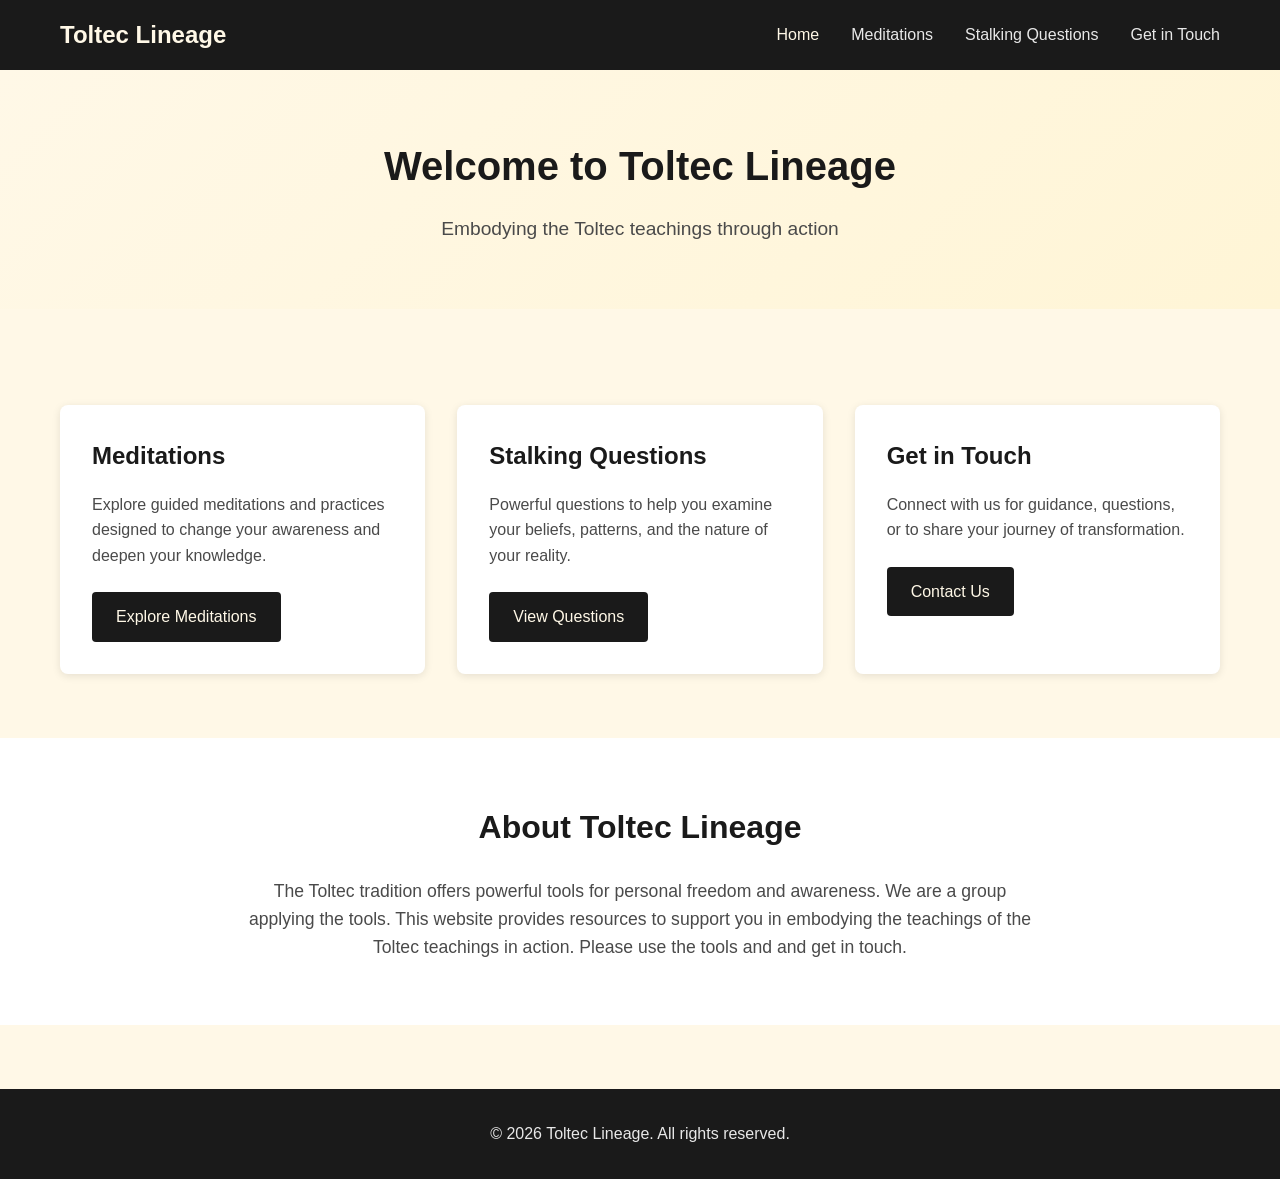
<file: index.html>
<!DOCTYPE html>
<html lang="en">
<head>
    <meta charset="UTF-8">
    <meta name="viewport" content="width=device-width, initial-scale=1.0">
    <title>Toltec Lineage - Home</title>
    <link rel="stylesheet" href="styles.css">
</head>
<body>
    <header>
        <nav class="navbar">
            <div class="nav-container">
                <h1 class="logo">Toltec Lineage</h1>
                <ul class="nav-menu">
                    <li><a href="index.html" class="active">Home</a></li>
                    <li><a href="meditations.html">Meditations</a></li>
                    <li><a href="stalking-questions.html">Stalking Questions</a></li>
                    <li><a href="contact.html">Get in Touch</a></li>
                </ul>
            </div>
        </nav>
    </header>

    <main>
        <section class="hero">
            <div class="container">
                <h2>Welcome to Toltec Lineage</h2>
                <p class="hero-text">Embodying the Toltec teachings through action</p>
            </div>
        </section>

        <section class="features">
            <div class="container">
                <div class="feature-grid">
                    <div class="feature-card">
                        <h3>Meditations</h3>
                        <p>Explore guided meditations and practices designed to change your awareness and deepen your knowledge.</p>
                        <a href="meditations.html" class="btn">Explore Meditations</a>
                    </div>
                    <div class="feature-card">
                        <h3>Stalking Questions</h3>
                        <p>Powerful questions to help you examine your beliefs, patterns, and the nature of your reality.</p>
                        <a href="stalking-questions.html" class="btn">View Questions</a>
                    </div>
                    <div class="feature-card">
                        <h3>Get in Touch</h3>
                        <p>Connect with us for guidance, questions, or to share your journey of transformation.</p>
                        <a href="contact.html" class="btn">Contact Us</a>
                    </div>
                </div>
            </div>
        </section>

        <section class="about">
            <div class="container">
                <h2>About Toltec Lineage</h2>
                <p>The Toltec tradition offers powerful tools for personal freedom and awareness. We are a group applying the tools. This website provides resources to support you in embodying the teachings of the Toltec teachings in action. Please use the tools and and get in touch.</p>
            </div>
        </section>
    </main>

    <footer>
        <div class="container">
            <p>&copy; 2026 Toltec Lineage. All rights reserved.</p>
        </div>
    </footer>
</body>
</html>
</file>
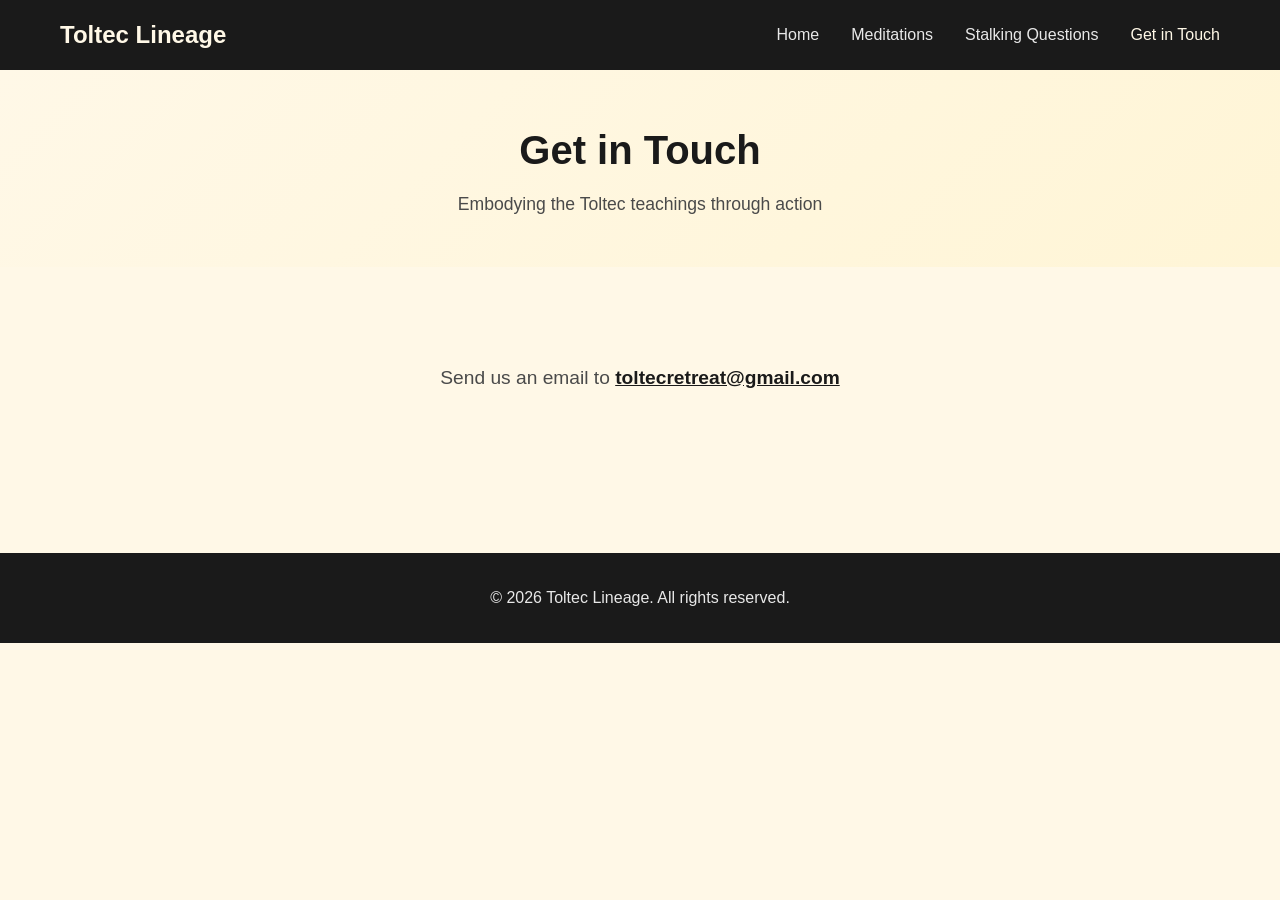
<file: contact.html>
<!DOCTYPE html>
<html lang="en">
<head>
    <meta charset="UTF-8">
    <meta name="viewport" content="width=device-width, initial-scale=1.0">
    <title>Toltec Lineage - Get in Touch</title>
    <link rel="stylesheet" href="styles.css">
</head>
<body>
    <header>
        <nav class="navbar">
            <div class="nav-container">
                <h1 class="logo">Toltec Lineage</h1>
                <ul class="nav-menu">
                    <li><a href="index.html">Home</a></li>
                    <li><a href="meditations.html">Meditations</a></li>
                    <li><a href="stalking-questions.html">Stalking Questions</a></li>
                    <li><a href="contact.html" class="active">Get in Touch</a></li>
                </ul>
            </div>
        </nav>
    </header>

    <main>
        <section class="page-header">
            <div class="container">
                <h2>Get in Touch</h2>
                <p class="subtitle">Embodying the Toltec teachings through action</p>
            </div>
        </section>

        <section class="content-section">
            <div class="container">
                <div style="text-align: center; padding: 3rem 0;">
                    <p style="font-size: 1.2rem; color: var(--dark-grey);">Send us an email to <a href="mailto:toltecretreat@gmail.com" style="color: var(--black); font-weight: 600;">toltecretreat@gmail.com</a></p>
                </div>
            </div>
        </section>
    </main>

    <footer>
        <div class="container">
            <p>&copy; 2026 Toltec Lineage. All rights reserved.</p>
        </div>
    </footer>

</body>
</html>
</file>
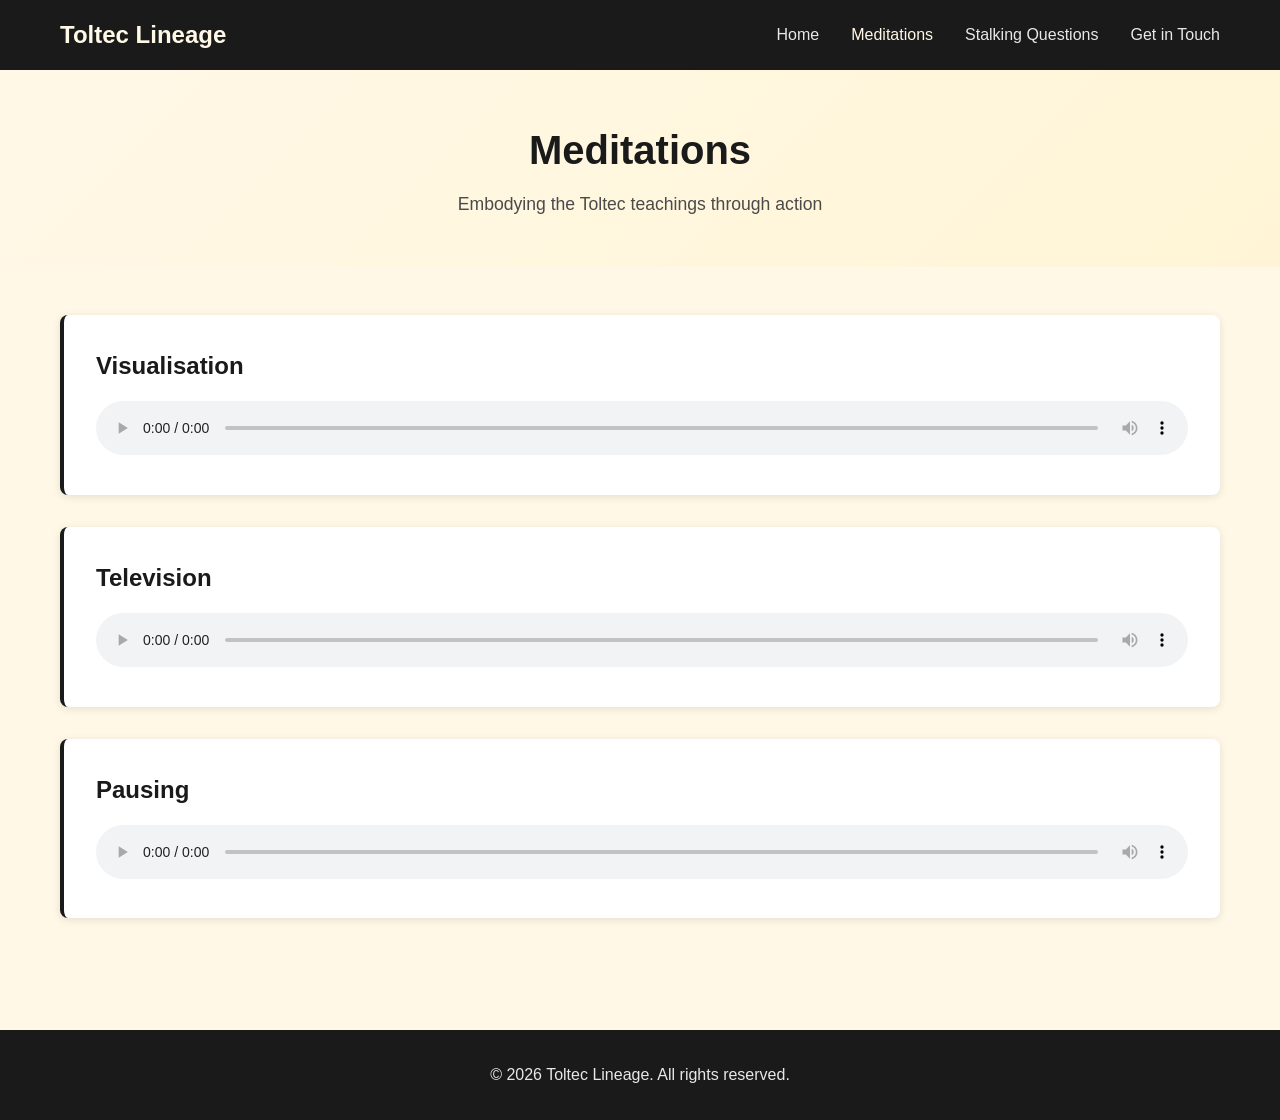
<file: meditations.html>
<!DOCTYPE html>
<html lang="en">
<head>
    <meta charset="UTF-8">
    <meta name="viewport" content="width=device-width, initial-scale=1.0">
    <title>Toltec Lineage - Meditations</title>
    <link rel="stylesheet" href="styles.css">
</head>
<body>
    <header>
        <nav class="navbar">
            <div class="nav-container">
                <h1 class="logo">Toltec Lineage</h1>
                <ul class="nav-menu">
                    <li><a href="index.html">Home</a></li>
                    <li><a href="meditations.html" class="active">Meditations</a></li>
                    <li><a href="stalking-questions.html">Stalking Questions</a></li>
                    <li><a href="contact.html">Get in Touch</a></li>
                </ul>
            </div>
        </nav>
    </header>

    <main>
        <section class="page-header">
            <div class="container">
                <h2>Meditations</h2>
                <p class="subtitle">Embodying the Toltec teachings through action</p>
            </div>
        </section>

        <section class="content-section">
            <div class="container">
                <div class="meditation-list">
                    <div class="meditation-item">
                        <h3>Visualisation</h3>
                        <audio controls style="width: 100%;">
                            <source src="Meditations/Visualisation 20260121.m4a" type="audio/mp4">
                            Your browser does not support the audio element.
                        </audio>
                    </div>

                    <div class="meditation-item">
                        <h3>Television</h3>
                        <audio controls style="width: 100%;">
                            <source src="Meditations/Television 20260201.m4a" type="audio/mp4">
                            Your browser does not support the audio element.
                        </audio>
                    </div>

                    <div class="meditation-item">
                        <h3>Pausing</h3>
                        <audio controls style="width: 100%;">
                            <source src="Meditations/Pausing 20260201.m4a" type="audio/mp4">
                            Your browser does not support the audio element.
                        </audio>
                    </div>
                </div>
            </div>
        </section>
    </main>

    <footer>
        <div class="container">
            <p>&copy; 2026 Toltec Lineage. All rights reserved.</p>
        </div>
    </footer>
</body>
</html>
</file>
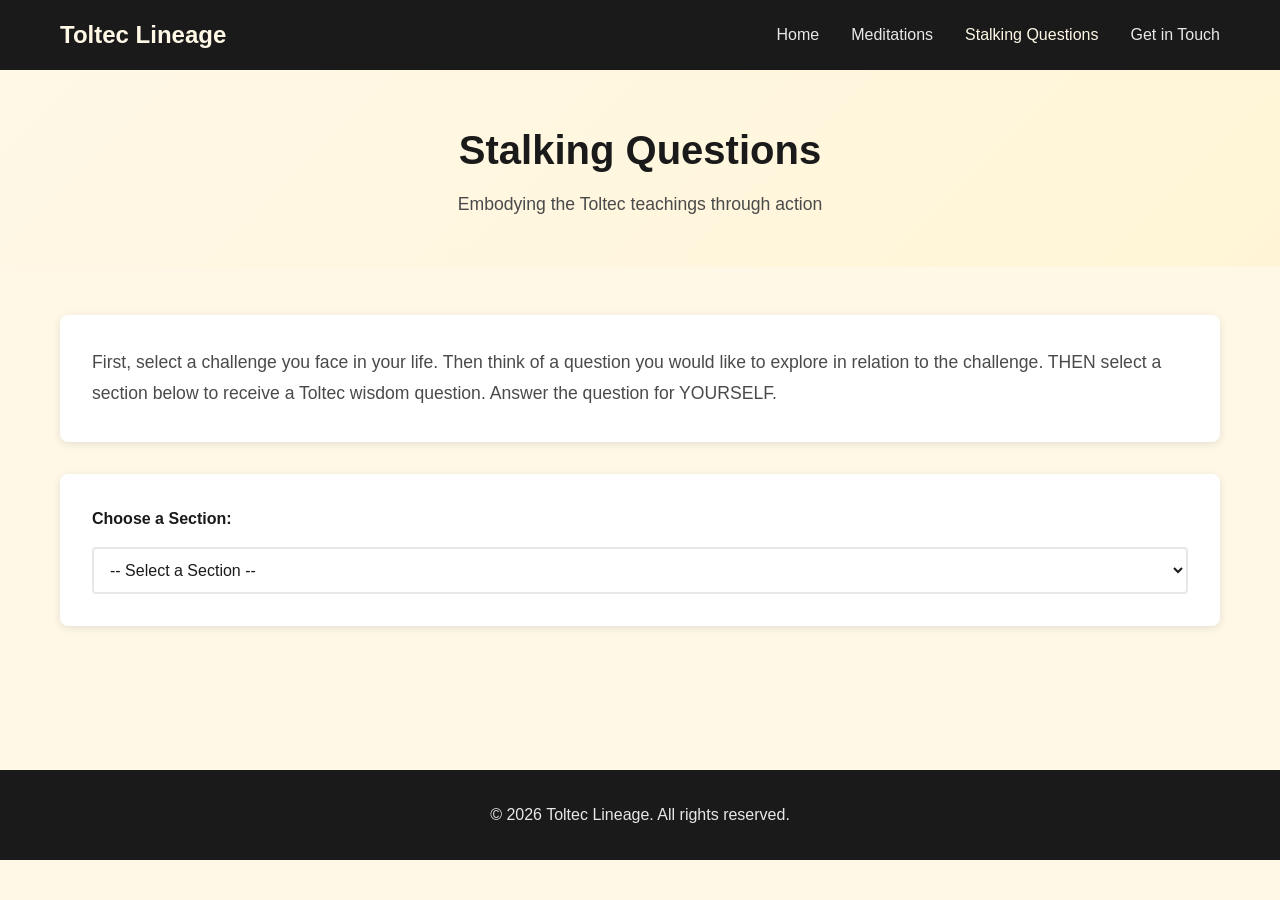
<file: stalking-questions.html>
<!DOCTYPE html>
<html lang="en">
<head>
    <meta charset="UTF-8">
    <meta name="viewport" content="width=device-width, initial-scale=1.0">
    <title>Toltec Lineage - Stalking Questions</title>
    <link rel="stylesheet" href="styles.css">
</head>
<body>
    <header>
        <nav class="navbar">
            <div class="nav-container">
                <h1 class="logo">Toltec Lineage</h1>
                <ul class="nav-menu">
                    <li><a href="index.html">Home</a></li>
                    <li><a href="meditations.html">Meditations</a></li>
                    <li><a href="stalking-questions.html" class="active">Stalking Questions</a></li>
                    <li><a href="contact.html">Get in Touch</a></li>
                </ul>
            </div>
        </nav>
    </header>

    <main>
        <section class="page-header">
            <div class="container">
                <h2>Stalking Questions</h2>
                <p class="subtitle">Embodying the Toltec teachings through action</p>
            </div>
        </section>

        <section class="content-section">
            <div class="container">
                <div class="questions-intro">
                    <p>First, select a challenge you face in your life. Then think of a question you would like to explore in relation to the challenge. THEN select a section below to receive a Toltec wisdom question. Answer the question for YOURSELF.</p>
                </div>

                <div class="section-selector-container">
                    <label for="sectionSelect" style="display: block; margin-bottom: 1rem; font-weight: 600; color: var(--black);">Choose a Section:</label>
                    <select id="sectionSelect" class="section-select" onchange="selectSection()">
                        <option value="">-- Select a Section --</option>
                        <option value="1">SR1: A Warrior Chooses His Battle</option>
                        <option value="2">SR2: By Striving for Simplicity</option>
                        <option value="3">SR3: A Warrior Is Always Ready</option>
                        <option value="4">SR4: Once He Has Entered Into Battle</option>
                        <option value="5">SR5: Whenever Faced With Impossible Odds</option>
                        <option value="6">SR6: A Warrior Always Compresses Time</option>
                        <option value="7">SR7: A Stalker Never Reveals His Identity</option>
                    </select>
                </div>

                <div id="questionDisplay" class="question-display" style="display: none;">
                    <div class="question-category">
                        <h3 id="sectionTitle"></h3>
                        <div class="random-question-box">
                            <p id="randomQuestion" class="random-question"></p>
                        </div>
                        <button class="btn" onclick="generateNewQuestion()" style="margin-top: 1.5rem;">Generate New Question</button>
                    </div>
                </div>
            </div>
        </section>
    </main>

    <footer>
        <div class="container">
            <p>&copy; 2026 Toltec Lineage. All rights reserved.</p>
        </div>
    </footer>

    <script>
        const sections = {
            1: {
                title: "SR1: A WARRIOR CHOOSES HIS BATTLE, AND THEREFORE WILL ALWAYS ASSESS BOTH THE CIRCUMSTANCES AND THE CONDITIONS OF EVERY BATTLE WITH THE UTMOST CARE.",
                questions: [
                    "What tensions brought about the challenge?",
                    "Have you encountered this challenge before, maybe in a different form?",
                    "How long has this been going on? What are you doing to create this challenge yourself? What is your role?",
                    "What are you avoiding?",
                    "What does the challenge do FOR you?",
                    "Who is to blame? Is anyone guilty?",
                    "In what way are your shortcomings involved in the challenge?",
                    "What is the challenge/battle really about?",
                    "To respond to the challenge, what course of action would make you feel good about yourself?",
                    "What would be courageous and honest?",
                    "What would increase your self-respect or self-esteem?",
                    "What new act would uplift yourself and the world around you?",
                    "What would be the impeccable thing to do?"
                ]
            },
            2: {
                title: "SR2: BY STRIVING FOR SIMPLICITY, A WARRIOR DISCARDS ALL UNNECESSARY ACTS.",
                questions: [
                    "Do you play the blame game?",
                    "What do the mirrors tell you?",
                    "If you bring everything back to yourself, taking total responsibility, what do you need to do?",
                    "What is unnecessary?",
                    "Where do you still over react?",
                    "What do you need to stop doing: physically, emotionally or mentally?",
                    "If you keep it very simple what do you need to start doing or stop doing?"
                ]
            },
            3: {
                title: "SR3: A WARRIOR IS ALWAYS READY TO MAKE HIS LAST STAND RIGHT HERE AND RIGHT NOW.",
                questions: [
                    "What would you do if you had no personal history?",
                    "What would be a step into the unknown?",
                    "What irrevocable act would give you freedom?",
                    "What would you do if you had only one day left on earth?",
                    "What would help to better understand any tensions?",
                    "Which of the qualities – awareness, fear, respect, assurance – might help?",
                    "How could you live life as an experiment?",
                    "What do you need to stop doing?",
                    "What would change in your life if you 'accept without accepting and believe without believing'?",
                    "What would change if you start listening to the heart and perceiving the world and life more in terms of feeling?",
                    "How would it be to live in the moment and on the edge?"
                ]
            },
            4: {
                title: "SR4: ONCE HE HAS ENTERED INTO BATTLE, A WARRIOR ABANDONS HIMSELF TO HIS ACTIONS BY ALLOWING HIS SPIRIT TO FLOW FREE AND CLEAR. ONLY THEN DO THE POWERS OF DESTINY GUIDE US BY PAVING THE WAY.",
                questions: [
                    "What would unconditional love do?",
                    "What would your response be from the heart?",
                    "In what way are you not fully embracing, enjoying all of life, living more in the moment?",
                    "What if you wouldn't care about your self-image anymore?",
                    "Are you fighting an opponent or yourself?",
                    "If the battle is not about you winning what is it about then?",
                    "What would you do if you would let go of all sense of pity for self or other?",
                    "How could applying forbearance help you?",
                    "What could you learn from losing the battle?"
                ]
            },
            5: {
                title: "SR5: WHENEVER FACED WITH IMPOSSIBLE ODDS, A WARRIOR OPENS HIMSELF UP TO THE WORLD AROUND HIM BY ALLOWING HIS MIND TO BECOME OCCUPIED WITH THE LITTLE DETAILS OF LIFE.",
                questions: [
                    "What possibilities open up if you would stop resisting your opponent's perception?",
                    "How does it feel if you detach from the situation, retreat/relax, and silence your inner dialogue?",
                    "How could you reassess the situation by fully listening with every fibre?",
                    "What are the shortcomings of your opponent's perception?",
                    "Choose a random object, what advice does it give you?",
                    "What advice would you give your opponent; now apply it to yourself. What comes up?"
                ]
            },
            6: {
                title: "SR6: A WARRIOR ALWAYS COMPRESSES TIME. ANY BATTLE, NO MATTER HOW BIG OR SMALL IT MAY BE, IS A BATTLE FOR ONE'S LIFE, AND IN A BATTLE FOR ONE'S LIFE AN INSTANT BECOMES AN ETERNITY–AN ETERNITY WHICH DETERMINES THE OUTCOME OF THE BATTLE.",
                questions: [
                    "Where are you still wasting time?",
                    "Where and why are you postponing action?",
                    "Where do you lack a sense of purpose?",
                    "What is the knowledge you believe you are being led to learn?",
                    "Where are you not awake to seizing fleeting moment of chance?",
                    "Is there something missing or incomplete in your life and if so, what?"
                ]
            },
            7: {
                title: "SR7: A STALKER NEVER REVEALS HIS IDENTITY, NOT EVEN TO HIMSELF.",
                questions: [
                    "Who do you believe you are?",
                    "Where do you still cling to your personal history?",
                    "Where do you take things still personally?",
                    "Where do you take yourself too seriously?",
                    "Where are you not cooperating intelligently with life?",
                    "Where are you still separative instead of inclusive?",
                    "Where is your heart not yet wide open?",
                    "Where and why are you still goal or result oriented?",
                    "What is your true motive?",
                    "Are you taking each step impeccably?",
                    "What are you in the process of learning?",
                    "Where do you not yet acknowledge that what is happening here and now is a gift, yours for the taking?"
                ]
            }
        };

        let currentSection = null;

        function selectSection() {
            const select = document.getElementById('sectionSelect');
            const sectionNum = select.value;
            const questionDisplay = document.getElementById('questionDisplay');
            
            if (sectionNum && sections[sectionNum]) {
                currentSection = sectionNum;
                document.getElementById('sectionTitle').textContent = sections[sectionNum].title;
                generateNewQuestion();
                questionDisplay.style.display = 'block';
            } else {
                questionDisplay.style.display = 'none';
                currentSection = null;
            }
        }

        function generateNewQuestion() {
            if (!currentSection || !sections[currentSection]) {
                return;
            }
            
            const questions = sections[currentSection].questions;
            const randomIndex = Math.floor(Math.random() * questions.length);
            const randomQuestion = questions[randomIndex];
            
            document.getElementById('randomQuestion').textContent = randomQuestion;
        }
    </script>
</body>
</html>
</file>
<file: styles.css>
/* Reset and Base Styles */
* {
    margin: 0;
    padding: 0;
    box-sizing: border-box;
}

:root {
    --pale-yellow: #FFF8E7;
    --grey: #6B6B6B;
    --dark-grey: #4A4A4A;
    --black: #1A1A1A;
    --light-grey: #E8E8E8;
}

body {
    font-family: -apple-system, BlinkMacSystemFont, 'Segoe UI', Roboto, Oxygen, Ubuntu, Cantarell, sans-serif;
    line-height: 1.6;
    color: var(--black);
    background-color: var(--pale-yellow);
}

.container {
    max-width: 1200px;
    margin: 0 auto;
    padding: 0 20px;
}

/* Navigation */
.navbar {
    background-color: var(--black);
    padding: 1rem 0;
    box-shadow: 0 2px 4px rgba(0, 0, 0, 0.1);
}

.nav-container {
    max-width: 1200px;
    margin: 0 auto;
    padding: 0 20px;
    display: flex;
    justify-content: space-between;
    align-items: center;
}

.logo {
    color: var(--pale-yellow);
    font-size: 1.5rem;
    font-weight: 600;
}

.nav-menu {
    display: flex;
    list-style: none;
    gap: 2rem;
}

.nav-menu a {
    color: var(--light-grey);
    text-decoration: none;
    font-weight: 500;
    transition: color 0.3s ease;
    padding: 0.5rem 0;
}

.nav-menu a:hover,
.nav-menu a.active {
    color: var(--pale-yellow);
}

/* Hero Section */
.hero {
    background: linear-gradient(135deg, var(--pale-yellow) 0%, #FFF5D6 100%);
    padding: 4rem 0;
    text-align: center;
}

.hero h2 {
    font-size: 2.5rem;
    color: var(--black);
    margin-bottom: 1rem;
}

.hero-text {
    font-size: 1.2rem;
    color: var(--dark-grey);
    max-width: 700px;
    margin: 0 auto;
}

/* Page Header */
.page-header {
    background: linear-gradient(135deg, var(--pale-yellow) 0%, #FFF5D6 100%);
    padding: 3rem 0;
    text-align: center;
}

.page-header h2 {
    font-size: 2.5rem;
    color: var(--black);
    margin-bottom: 0.5rem;
}

.subtitle {
    font-size: 1.1rem;
    color: var(--dark-grey);
}

/* Features Section */
.features {
    padding: 4rem 0;
}

.feature-grid {
    display: grid;
    grid-template-columns: repeat(auto-fit, minmax(300px, 1fr));
    gap: 2rem;
    margin-top: 2rem;
}

.feature-card {
    background-color: white;
    padding: 2rem;
    border-radius: 8px;
    box-shadow: 0 2px 8px rgba(0, 0, 0, 0.1);
    transition: transform 0.3s ease, box-shadow 0.3s ease;
}

.feature-card:hover {
    transform: translateY(-5px);
    box-shadow: 0 4px 12px rgba(0, 0, 0, 0.15);
}

.feature-card h3 {
    color: var(--black);
    font-size: 1.5rem;
    margin-bottom: 1rem;
}

.feature-card p {
    color: var(--dark-grey);
    margin-bottom: 1.5rem;
}

/* Buttons */
.btn {
    display: inline-block;
    background-color: var(--black);
    color: var(--pale-yellow);
    padding: 0.75rem 1.5rem;
    text-decoration: none;
    border-radius: 4px;
    font-weight: 500;
    transition: background-color 0.3s ease, transform 0.2s ease;
    border: none;
    cursor: pointer;
    font-size: 1rem;
}

.btn:hover {
    background-color: var(--dark-grey);
    transform: translateY(-2px);
}

.btn-submit {
    width: 100%;
    padding: 1rem;
    font-size: 1.1rem;
}

/* About Section */
.about {
    padding: 4rem 0;
    background-color: white;
}

.about h2 {
    font-size: 2rem;
    color: var(--black);
    margin-bottom: 1.5rem;
    text-align: center;
}

.about p {
    color: var(--dark-grey);
    font-size: 1.1rem;
    max-width: 800px;
    margin: 0 auto;
    text-align: center;
}

/* Content Section */
.content-section {
    padding: 3rem 0;
}

/* Meditations Page */
.meditation-list {
    display: grid;
    gap: 2rem;
}

.meditation-item {
    background-color: white;
    padding: 2rem;
    border-radius: 8px;
    box-shadow: 0 2px 8px rgba(0, 0, 0, 0.1);
    border-left: 4px solid var(--black);
}

.meditation-item h3 {
    color: var(--black);
    font-size: 1.5rem;
    margin-bottom: 1rem;
}

.meditation-item p {
    color: var(--dark-grey);
    margin-bottom: 1rem;
}

.meditation-item ul {
    margin-left: 1.5rem;
    color: var(--dark-grey);
}

.meditation-item li {
    margin-bottom: 0.5rem;
}

/* Stalking Questions Page */
.questions-intro {
    background-color: white;
    padding: 2rem;
    border-radius: 8px;
    margin-bottom: 2rem;
    box-shadow: 0 2px 8px rgba(0, 0, 0, 0.1);
}

.questions-intro p {
    color: var(--dark-grey);
    font-size: 1.1rem;
    line-height: 1.8;
}

.questions-list {
    display: grid;
    gap: 2rem;
}

.question-category {
    background-color: white;
    padding: 2rem;
    border-radius: 8px;
    box-shadow: 0 2px 8px rgba(0, 0, 0, 0.1);
    border-left: 4px solid var(--grey);
}

.question-category h3 {
    color: var(--black);
    font-size: 1.5rem;
    margin-bottom: 1.5rem;
}

.question-items {
    list-style: none;
    margin-left: 0;
}

.question-items li {
    color: var(--dark-grey);
    margin-bottom: 1rem;
    padding-left: 1.5rem;
    position: relative;
    font-size: 1.05rem;
    line-height: 1.6;
}

.question-items li::before {
    content: "•";
    color: var(--black);
    font-weight: bold;
    position: absolute;
    left: 0;
}

.practice-note {
    background-color: var(--light-grey);
    padding: 2rem;
    border-radius: 8px;
    margin-top: 3rem;
    border: 2px solid var(--grey);
}

.practice-note h3 {
    color: var(--black);
    font-size: 1.3rem;
    margin-bottom: 1rem;
}

.practice-note p {
    color: var(--dark-grey);
    line-height: 1.8;
}

/* Contact Page */
.contact-content {
    display: grid;
    grid-template-columns: 1fr 1fr;
    gap: 3rem;
    margin-top: 2rem;
}

.contact-info {
    background-color: white;
    padding: 2rem;
    border-radius: 8px;
    box-shadow: 0 2px 8px rgba(0, 0, 0, 0.1);
}

.contact-info h3 {
    color: var(--black);
    font-size: 1.5rem;
    margin-bottom: 1rem;
}

.contact-info > p {
    color: var(--dark-grey);
    margin-bottom: 2rem;
    line-height: 1.8;
}

.contact-details {
    display: flex;
    flex-direction: column;
    gap: 1.5rem;
}

.contact-item h4 {
    color: var(--black);
    font-size: 1.1rem;
    margin-bottom: 0.5rem;
}

.contact-item p {
    color: var(--dark-grey);
}

.contact-form-container {
    background-color: white;
    padding: 2rem;
    border-radius: 8px;
    box-shadow: 0 2px 8px rgba(0, 0, 0, 0.1);
}

.contact-form-container h3 {
    color: var(--black);
    font-size: 1.5rem;
    margin-bottom: 1.5rem;
}

.form-group {
    margin-bottom: 1.5rem;
}

.form-group label {
    display: block;
    color: var(--black);
    font-weight: 500;
    margin-bottom: 0.5rem;
}

.form-group input,
.form-group textarea {
    width: 100%;
    padding: 0.75rem;
    border: 2px solid var(--light-grey);
    border-radius: 4px;
    font-size: 1rem;
    font-family: inherit;
    transition: border-color 0.3s ease;
}

.form-group input:focus,
.form-group textarea:focus {
    outline: none;
    border-color: var(--black);
}

.form-group textarea {
    resize: vertical;
}

/* Footer */
footer {
    background-color: var(--black);
    color: var(--light-grey);
    padding: 2rem 0;
    text-align: center;
    margin-top: 4rem;
}

footer p {
    color: var(--light-grey);
}

/* Stalking Questions - Section Selector */
.section-selector-container {
    background-color: white;
    padding: 2rem;
    border-radius: 8px;
    box-shadow: 0 2px 8px rgba(0, 0, 0, 0.1);
    margin-bottom: 2rem;
}

.section-select {
    width: 100%;
    padding: 0.75rem;
    border: 2px solid var(--light-grey);
    border-radius: 4px;
    font-size: 1rem;
    font-family: inherit;
    background-color: white;
    color: var(--black);
    cursor: pointer;
    transition: border-color 0.3s ease;
}

.section-select:focus {
    outline: none;
    border-color: var(--black);
}

.question-display {
    margin-top: 2rem;
}

.random-question-box {
    background-color: var(--pale-yellow);
    padding: 2rem;
    border-radius: 8px;
    border-left: 4px solid var(--black);
    margin-top: 1rem;
    min-height: 100px;
    display: flex;
    align-items: center;
}

.random-question {
    font-size: 1.2rem;
    color: var(--black);
    line-height: 1.8;
    margin: 0;
    font-weight: 500;
}

/* Responsive Design */
@media (max-width: 768px) {
    .nav-container {
        flex-direction: column;
        gap: 1rem;
    }

    .nav-menu {
        flex-direction: column;
        gap: 1rem;
        text-align: center;
    }

    .hero h2,
    .page-header h2 {
        font-size: 2rem;
    }

    .hero-text {
        font-size: 1rem;
    }

    .feature-grid {
        grid-template-columns: 1fr;
    }

    .contact-content {
        grid-template-columns: 1fr;
    }
}
</file>
